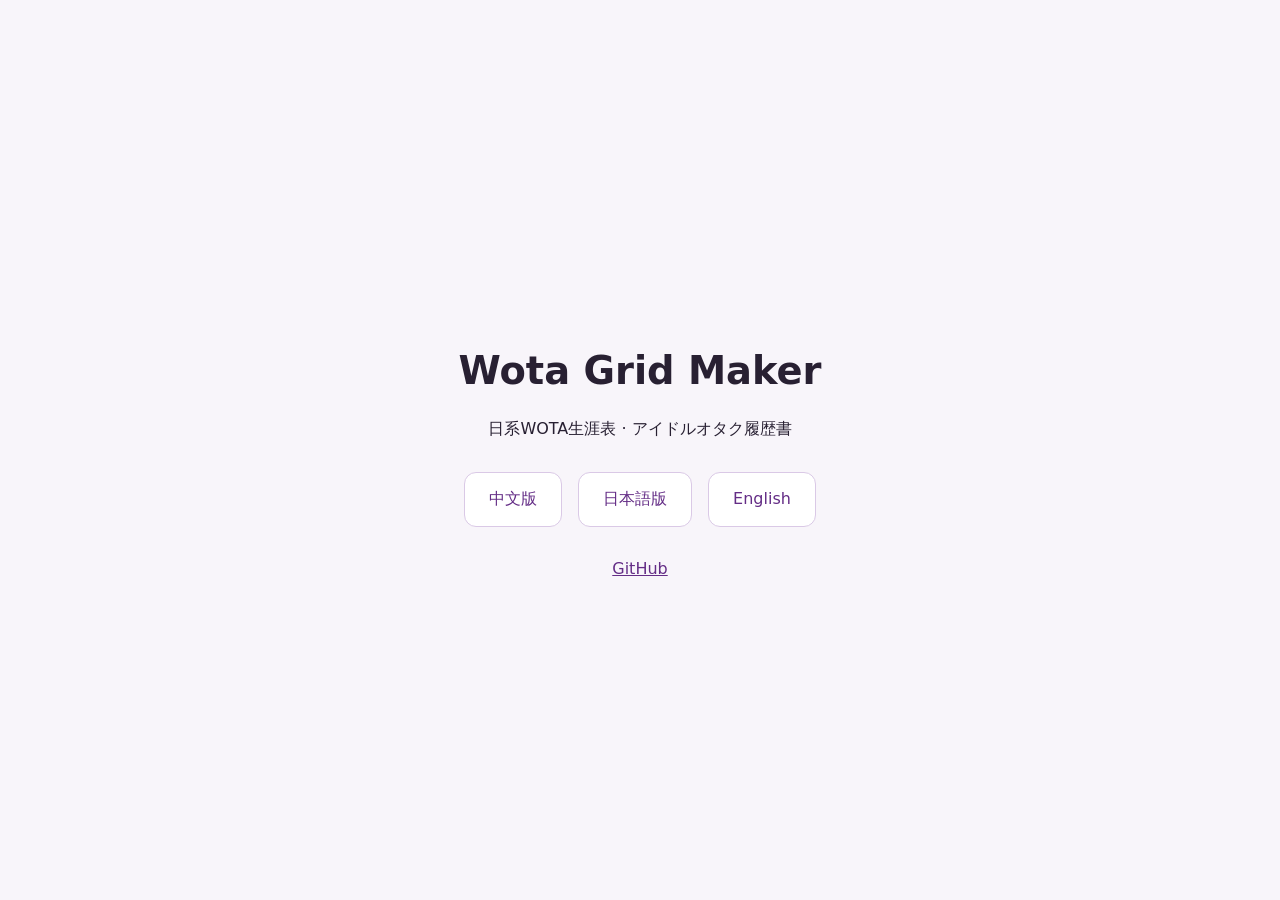
<file: index.html>
<!doctype html>
<html lang="zh-CN"><head><meta charset="utf-8"><meta name="viewport" content="width=device-width, initial-scale=1"><title>Wota Grid Maker · 中文 / 日本語 / English</title>
<style>body{font-family:system-ui,sans-serif;background:#f8f5fa;color:#282032;margin:0;min-height:100vh;display:grid;place-items:center}main{max-width:640px;padding:40px 24px;text-align:center}h1{font-size:2.4rem}nav{display:flex;gap:16px;justify-content:center;flex-wrap:wrap;margin:32px 0}nav a{padding:16px 24px;border:1px solid #dac9e6;border-radius:12px;background:white;color:#642d86;text-decoration:none}footer a{color:#642d86}</style></head>
<body><main><h1>Wota Grid Maker</h1><p>日系WOTA生涯表 · <span lang="ja">アイドルオタク履歴書</span></p><nav aria-label="语言 / 言語"><a href="wota-grid-maker/" lang="zh-CN">中文版</a><a href="wota-grid-maker-jp/" lang="ja">日本語版</a><a href="wota-grid-maker-en/" lang="en">English</a></nav><footer><a href="https://github.com/kikisukii/wota-grid-maker">GitHub</a></footer></main></body></html>
</file>
